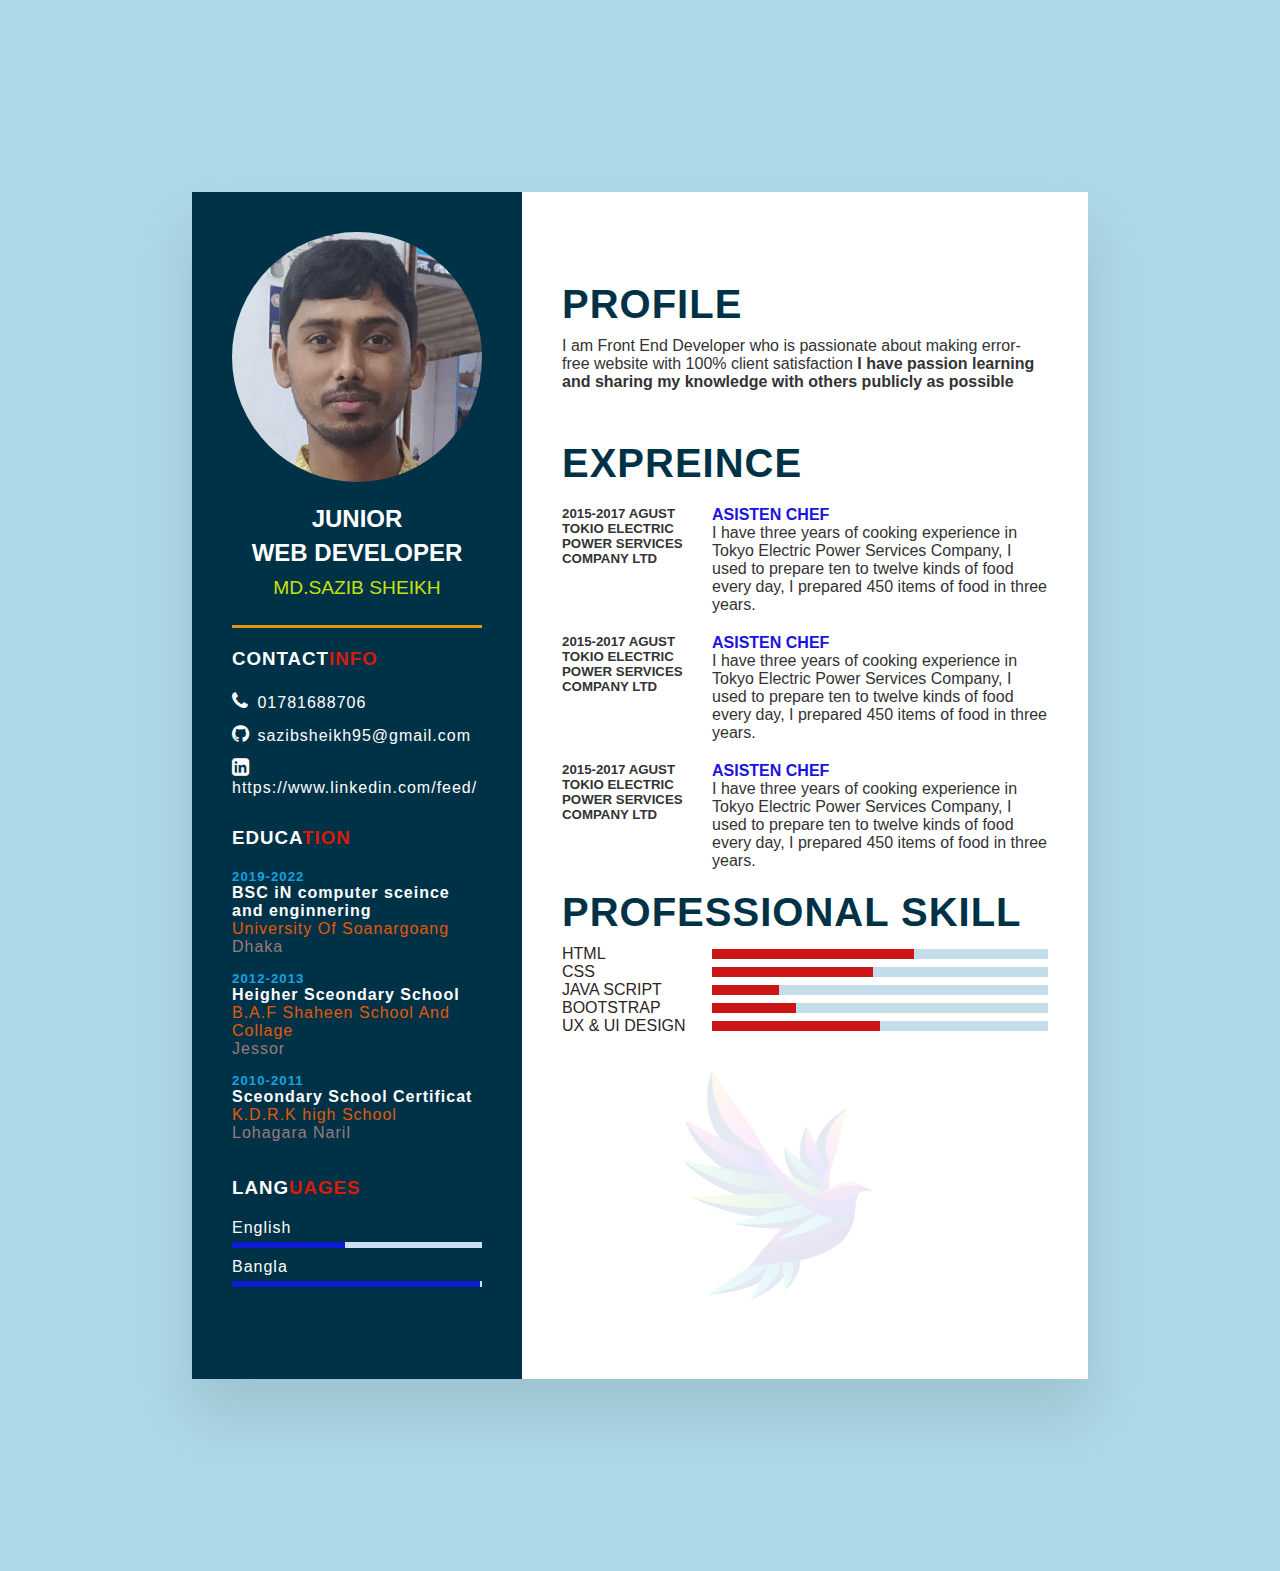
<file: resume.html>
<!DOCTYPE html>
<html lang="en">
<head>
    <meta charset="UTF-8">
    <meta name="viewport" content="width=device-width, initial-scale=1.0">
    <title>Resume</title>
    <link rel="stylesheet" href="https://cdnjs.cloudflare.com/ajax/libs/font-awesome/4.7.0/css/font-awesome.css" integrity="sha512-5A8nwdMOWrSz20fDsjczgUidUBR8liPYU+WymTZP1lmY9G6Oc7HlZv156XqnsgNUzTyMefFTcsFH/tnJE/+xBg==" crossorigin="anonymous" referrerpolicy="no-referrer" />
    <link rel="stylesheet" href="style.css">
    <link rel="shortcut icon" href="images/bird.png" type="image/x-icon">
   
</head>
<body>
    <div class="body-color">
    <div class="container">
        <div class="left_slide">
            <div class="portfolioText">
                <div class="imgBx">
                    <img src="images/sazib112.png">
          </div>
          <h2>junior <br> web developer <br> <span>Md.sazib sheikh</span></h2>
            
    </div>
    <div class="contactInfo">
        <h3 class="title"> Contact<span>Info</span></h3>
        <ul>
            <li>
                <span class="icon"><i class="fa fa-phone" aria-hidden="true"></i></span>
                <span class="text">01781688706

                </span>
            </li>
            <li>
                <span class="icon"><i class="fa fa-github" aria-hidden="true"></i>
                </i></span>
                <span class="text">sazibsheikh95@gmail.com</span>
            </li>
            <li>
                <span class="icon"><i class="fa fa-linkedin-square" aria-hidden="true"></i></span>
                <span class="text">https://www.linkedin.com/feed/</span>
            </li>
           
        
    </div>
    <div class="contactInfo Education">
</ul>

<h3 class="title"> Educa<span>tion</span></h3>
<ul>
   <li>
    <h5>2019-2022</h5>
    <h4>BSC iN computer sceince and enginnering</h4>
    <h4>University Of Soanargoang </h4>
    <h4>Dhaka</h4>
   </li>
    <li>
        <h5>2012-2013</h5>
        <h4>Heigher Sceondary School  </h4>
        <h4>B.A.F Shaheen School And Collage </h4>
        <h4>Jessor</h4>
    </li>
    <li>
        <h5>2010-2011</h5>
        <h4>Sceondary School Certificat</h4>
        <h4>K.D.R.K high School</h4>
        <h4>Lohagara Naril</h4>
    </li>
   
</ul> 
</div>
<div class="contactInfo Languages">
</ul>

<h3 class="title"> Lang<span>uages</span></h3>
          <ul>
                <li>
                    <span class="text">English</span>
                    <span class="percent">
                        <div style ="width:45%;"></div>
                    </span>
                   
                </li>
                <li>
                    <span class="text">Bangla</span>
                    <span class="percent">
                        <div style ="width:99%;"></div>
                    </span>
                </li>

            </ul>   
</div>  
    </div>
    <!-- right side start -->
 <div class="right_slide">
    <div class="about">
        <h2 class="title2">Profile</h2>
            <p>I am Front End Developer who is passionate about making error- free website with 100% client satisfaction 
           <b> I have passion learning and sharing my knowledge with others publicly as possible </b>
        </p>
    
    </div>
    <div class="about">
        <h2 class="title2">Expreince</h2>
        <div  class="box">
            <div class="year_company">
            <h5>2015-2017 Agust </h5>
            <h5>Tokio Electric Power services Company Ltd</h5>
            </div>
            <div class="text">
                <h4> Asisten <span>Chef</span></h4>
                <p>I have three years of cooking experience in Tokyo Electric Power Services Company, I used to prepare ten to twelve kinds of food every day, I prepared 450 items of food in three years.</p>
    </div>
           

   
</div> 
        <div  class="box">
           <div class="year_company">
             <h5>2015-2017 Agust </h5>
           <h5>Tokio Electric Power services Company Ltd</h5>
    </div>
            <div class="text">
                <h4> Asisten <span>Chef</span></h4>
              <p>I have three years of cooking experience in Tokyo Electric Power Services Company, I used to prepare ten to twelve kinds of food every day, I prepared 450 items of food in three years.</p>


      </div>
</div>
        <div  class="box">
            <div class="year_company">
                <h5>2015-2017 Agust </h5>
               <h5>Tokio Electric Power services Company Ltd</h5>
             </div>
           <div class="text">
        <h4> Asisten <span>Chef</span></h4>
        <p>I have three years of cooking experience in Tokyo Electric Power Services Company, I used to prepare ten to twelve kinds of food every day, I prepared 450 items of food in three years.</p>


              </div>
   
          </div>
      </div>
      <div class="Skills">
      <h2 class="title2">Professional Skill</h2>
        <div class="box">
            <h4>Html</h4>
            <div class="percent">
                <div style="width: 60%">

                </div>
            </div>

        </div>
        <div class="box">
            <h4>Css</h4>
            <div class="percent">
                <div style="width:48%">

                </div>
            </div>

        </div>
        <div class="box">
            <h4>Java Script</h4>
            <div class="percent">
                <div style="width:20%">

                </div>
            </div>

        </div>
        <div class="box">
            <h4>Bootstrap</h4>
            <div class="percent">
                <div style="width:25%">

                </div>
            </div>

        </div>
        <div class="box">
            <h4>UX & Ui Design</h4>
            <div class="percent">
                <div style="width:50%">

                </div>
            </div>

        </div>

    </div>
  <div class="bird">
    <div class="bidr-fly">
        <img src="images/bird.png" alt="Girl in a jacket"width="430" height="300">
    </div>
  </div>





</div>
<!-- right side end -->
</body>
</html>
</file>
<file: style.css>
body{
    margin: 0;
    font-family: 'Josefin Sans', sans-serif;
    font-family: 'Poppins', sans-serif;
}  
h1{
    font-size: 50px;
}
h2{
    font-size: 40px;
}
p{ 
    color:black;
}
.orange-heighlit{
    color: orange;
}
.half-width{
    width:40%;
    float:left;
    margin-left:5%;
    padding-left:2%;
}
.half-width img{
    width: 80%;
}
.top-banner{
    border: 1px, solid red;
    background-image: url(images/banner.jpg);
}
section{
    height: 500px;
}
.link-button{
    text-decoration: none;
   background-color: red;
    padding: 10px 20px;
    border-radius:5px ;
    color: rgb(246, 244, 241);
    font-weight:700 ;
}

.dream-area{
    background-image: url("images/banner2.jpg");
    background-repeat: no-repeat;
    background-position:right ;
}
.single-experience{
    box-shadow:10px 10px 40px gray;
    border-radius: 5px;
    height: 70%;
    background-color: white;
}
.experience-area{
 background-image: url("images/banner3.png");
}
#full-stack{
    border-left: 7px solid;
    border-image:linear-gradient(180deg, lightsalmon, tomato);
    border-image-slice: 1;
}
#react-web{
    border-left: 7px solid;
    border-image:linear-gradient(180deg, blue ,cyan);
    border-image-slice: 1;
}
footer p{
    text-align: center;
}
.body-color{
    background-color:lightblue;
    display:flex;
    justify-content:center;
    align-items:center; 
}


.container{
    position: relative;
    width: 100%;
    max-width: 1000px;
    min-height: 1000px;
    background: #fff;
    margin:15%;
    display: grid;
    grid-template-columns: 1fr 2fr;
    box-shadow: 0 35px 55px rgba(0,0,0,0.1);
}
.container .left_slide{
    position:relative;
    background:#003247;
    padding:40px;

}
.portfolioText{
    position: relative;
    display: flex;
    flex-direction: column;
    align-items: center;
    padding-bottom: 20px;
    border-bottom: 3px solid rgb(231, 147, 22)
}

.portfolioText .imgBx{
    position: relative;
    width: 250px;
    height:250px ;
    border-radius: 100%;
    overflow: hidden;
}
.portfolioText .imgBx img{
    position:absolute;
    top: 0;
    left: 0;
    width: 100%;
    height: 100%;
    object-fit: cover;
}
.portfolioText h2 {
   color: #fff;
   font-size: 1.5em;
   margin-top: 20px;
   text-transform: uppercase;
   text-align: center;
   font-weight: 600;
   line-height: 1.4em;

}
.portfolioText  h2 span{
font-size: 0.8em;
font-weight: 300;
color: rgb(200, 225, 9);

}
.contactInfo{
 padding-top:20px;
}
.title{
    color: #fff;
    text-transform: uppercase;
    font-weight: 600;
    letter-spacing: 1px;
    margin-bottom: 20px;

}
.title span{
    color: rgb(215, 28, 11);
    
}

.contactInfo ul{

    position: relative;
    letter-spacing: 1px;
    

}
.contactInfo ul li{
    position: relative;
    list-style: none;
    margin: 10px 0;
    cursor: pointer;
}
.contactInfo ul li .icon{
    display:inline-block;
    width:20px;
    font-size:20px;
    color:#fff;
}
.contactInfo ul li span{
    color: #fff;
    font-weight: 300;

}
.contactInfo.Education li{
    margin-bottom: 15px;
}
.contactInfo.Education h5{
    color: #12a3e1;
    font-weight: 800;
    

}
.contactInfo.Education h4{
    color: #fff;
    font-weight: 700;
    
}
.contactInfo.Education h4:nth-child(3){
    color: rgb(225, 90, 6);
    font-weight: 500;
}
.contactInfo.Education h4:nth-child(4){
    color: rgb(150, 124, 124);
    font-weight: 500;
}
.contactInfo.Languages .percent{
    position: relative;
    width: 100%;
    height: 6px;
    background:rgb(202, 224, 245) ;
    display: block;
    margin-top: 5px;
}
.contactInfo.Languages .percent div{
    position: absolute;
    top: 0;
    left: 0;
    height: 100%;
    background: rgb(14, 27, 209);
}
.container .right_slide{
    position:relative;
    background:#fff;
    padding:40px;
    

}
.about{
    margin-top: 50px;

}
.about:last-child{
    margin-top: 0;
}
.title2{
    color: #003247;
    text-transform: uppercase;
    letter-spacing: 1px;
    margin-bottom: 10px;
}
p{
    color: #333;
}
.about .box{
    display: flex;
    flex-direction: row;
    margin: 20px 0;
}
.about .box .year_company{
    min-width: 150px;
}
.about .box .year_company h5{
    text-transform: uppercase;
    color: #333;
    font-weight: 600;
}
.about .box .text h4{
    text-transform: uppercase;
    color: rgb(25, 18, 225);
    font-size: 160;


}
.Skills .box{
    position: relative;
    width: 100%;
    display: grid;
    grid-template-columns: 150px 1fr;
    justify-content: center;
    align-items: center;
}
.Skills .box h4{
text-transform: uppercase;
color: rgb(46, 37, 37);
font-weight: 500;
}
.Skills .box .percent{
    position: relative;
    width: 100%;
    height: 10px;
    background: #c2dde9;

}
.Skills .box .percent div{
    position: absolute;
    top: 0;
    left: 0;
    height: 100%;
    background: #cc1515;
}


.bird{
  opacity: 0.10;
  

}

/* website   code start*/
/* Importing Google font - Open Sans */
@import url("https://fonts.googleapis.com/css2?family=Open+Sans:wght@300;400;500;600;700&display=swap");

* {
  margin: 0;
  padding: 0;
  box-sizing: border-box;
  font-family: "Open Sans", sans-serif;
}

body {
  height: 100vh;
  width: 100%;
  background: linear-gradient(to bottom, #175d69 23%, #330c43 95%);
}

.header {
  position: fixed;
  top: 0;
  left: 0;
  width: 100%;
}

.navbar {
  display: flex;
  align-items: center;
  justify-content: space-between;
  max-width: 1200px;
  margin: 0 auto;
  padding: 20px 15px;
}

.navbar .logo a {
  font-size: 1.8rem;
  text-decoration: none;
  color: #fff;
}

.navbar .links {
  display: flex;
  align-items: center;
  list-style: none;
  gap: 35px;
}

.navbar .links a {
  font-weight: 500;
  text-decoration: none;
  color: #fff;
  padding: 10px 0;
  transition: 0.2s ease;
}

.navbar .links a:hover {
  color: #47b2e4;
}

.navbar .buttons a {
  text-decoration: none;
  color: #fff;
  font-size: 1rem;
  padding: 15px 0;
  transition: 0.2s ease;
}

.navbar .buttons a:not(:last-child) {
  margin-right: 30px;
}

.navbar .buttons .signin:hover {
  color: #47b2e4;
}

.navbar .buttons .signup {
  border: 1px solid #fff;
  padding: 10px 20px;
  border-radius: 0.375rem;
  text-align: center;
  transition: 0.2s ease;
}

.navbar .buttons .signup:hover {
  background-color: #47b2e4;
  color: #fff;
}

.hero-section {
  display: flex;
  justify-content: space-evenly;
  align-items: center;
  height: 95vh;
  padding: 0 15px;
  max-width: 1200px;
  margin: 0 auto;
}

.hero-section .hero {
  max-width: 50%;
  color: #fff;
}

.hero h2 {
  font-size: 2.5rem;
  margin-bottom: 20px;
}

.hero p {
  font-size: 1.2rem;
  margin-bottom: 20px;
  color: #c9c7c7;
}

.hero-section .img img {
  width: 517px;
}

.hero-section .buttons {
  margin-top: 40px;
}

.hero-section .buttons a {
  text-decoration: none;
  color: #fff;
  padding: 12px 24px;
  border-radius: 0.375rem;
  font-weight: 600;
  transition: 0.2s ease;
  display: inline-block;
}

.hero-section .buttons a:not(:last-child) {
  margin-right: 15px;
}

.buttons .join {
  background-color: #47b2e4;
}

.hero-section .buttons .learn {
  border: 1px solid #fff;
  border-radius: 0.375rem;
}

.hero-section .buttons a:hover {
  background-color: #47b2e4;
}

/* Hamburger menu styles */
#menu-toggle {
  display: none;
}

#hamburger-btn {
  font-size: 1.8rem;
  color: #fff;
  cursor: pointer;
  display: none;
  order: 1;
}

@media screen and (max-width: 1023px) {
  .navbar .logo a {
    font-size: 1.5rem;
  }

  .links {
    position: fixed;
    left: -100%;
    top: 75px;
    width: 100%;
    height: 100vh;
    padding-top: 50px;
    background: #175d69;
    flex-direction: column;
    transition: 0.3s ease;
  }

  .navbar #menu-toggle:checked ~ .links {
    left: 0;
  }

  .navbar #hamburger-btn {
    display: block;
  }

  .header .buttons {
    display: none;
  }

  .hero-section .hero {
    max-width: 100%;
    text-align: center;


  .hero-section img {
    display: none;
  }
}
</file>
